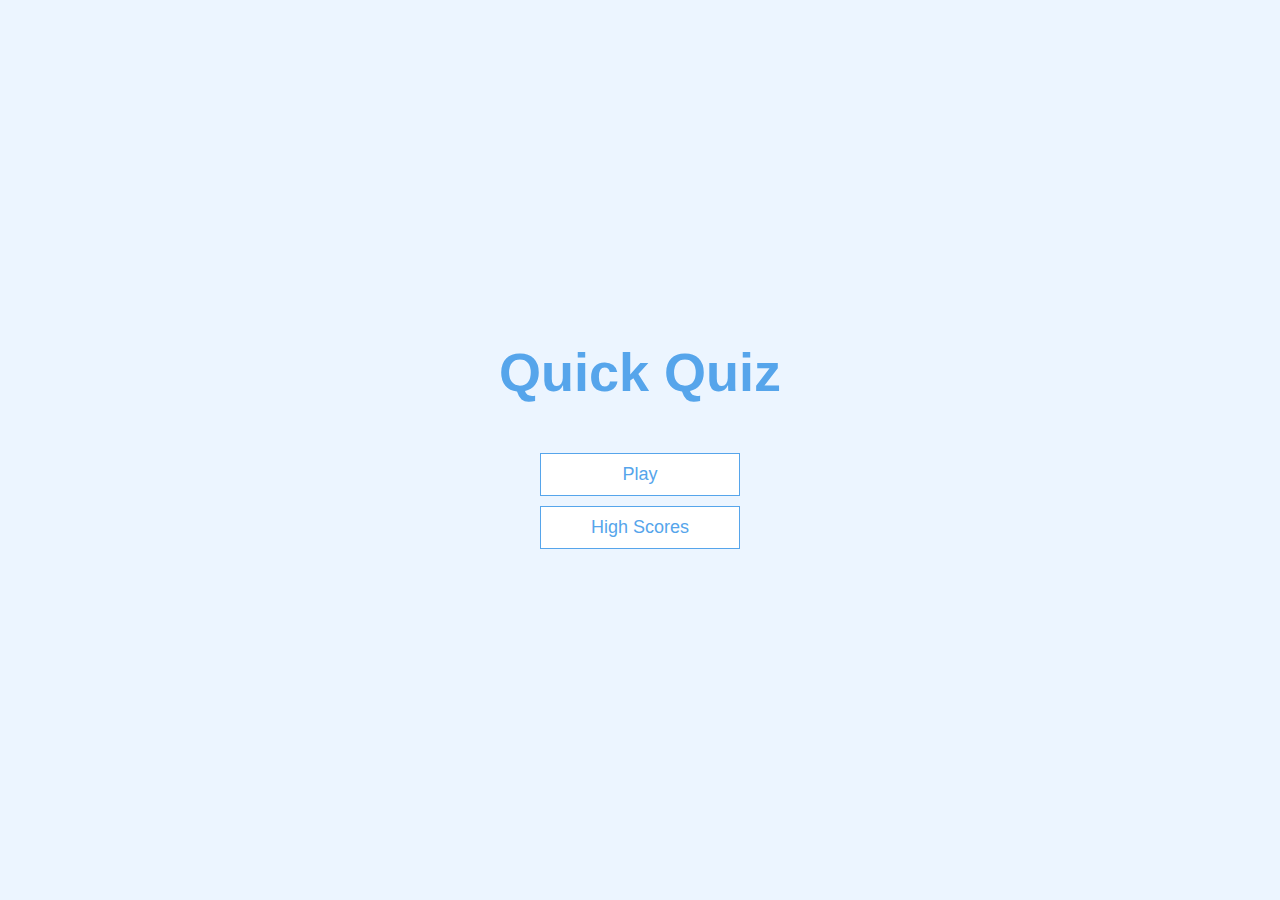
<file: index.html>
<!DOCTYPE html>
<html lang="en">
  <head>
    <meta charset="UTF-8" />
    <meta name="viewport" content="width=device-width, initial-scale=1.0" />
    <meta http-equiv="X-UA-Compatible" content="ie=edge" />
    <title>Quick Quiz</title>
    <link rel="stylesheet" href="style.css" />
  </head>
  <body>
    <div class="container">
      <div id="home" class="flex-center flex-column">
        <h1>Quick Quiz</h1>
        <a class="btn" href="game.html">Play</a>
        <a class="btn" href="highscores.html">High Scores</a>
      </div>
    </div>
  </body>
</html>
</file>
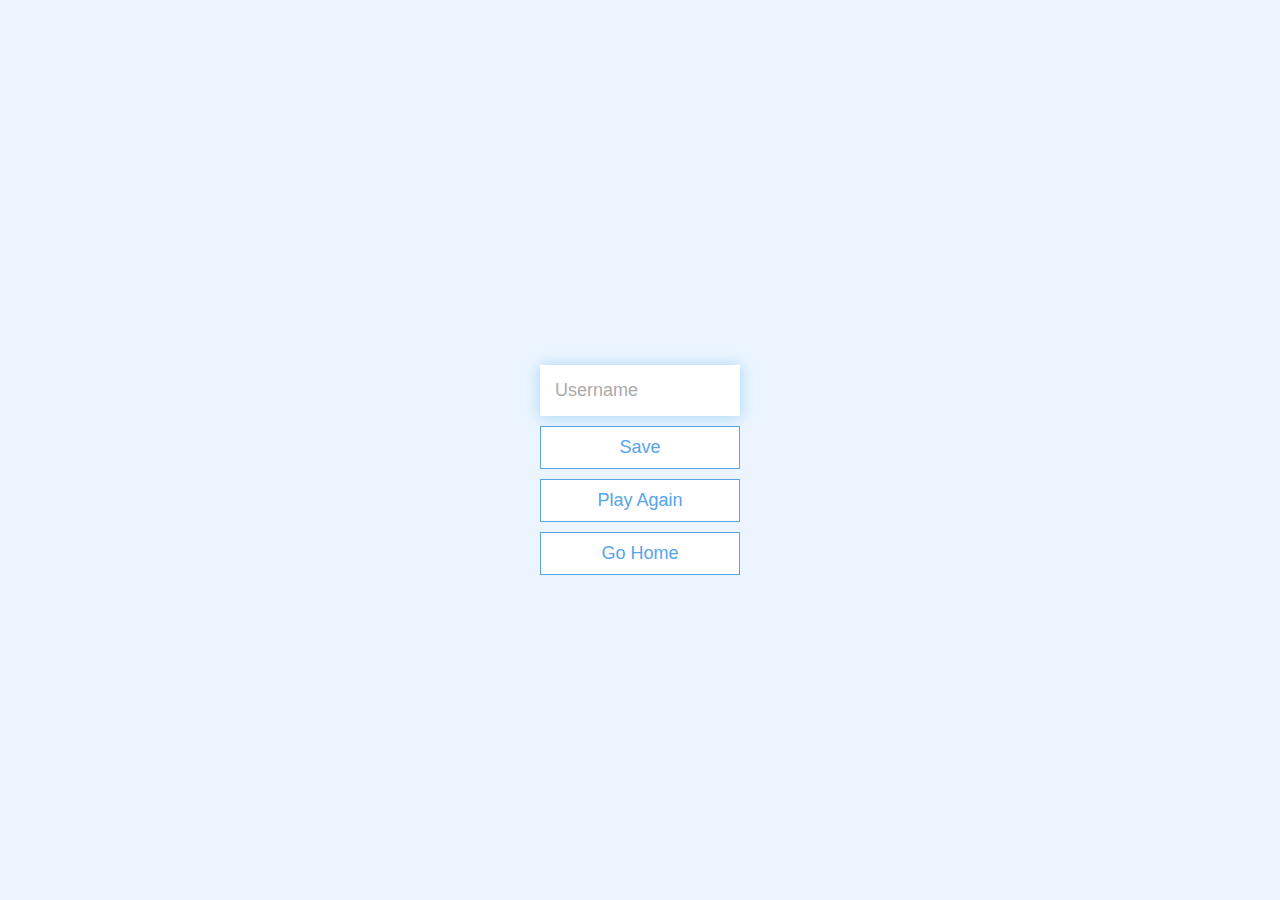
<file: end.html>
<!DOCTYPE html>
<html lang="en">
  <head>
    <meta charset="UTF-8" />
    <meta name="viewport" content="width=device-width, initial-scale=1.0" />
    <meta http-equiv="X-UA-Compatible" content="ie=edge" />
    <title>Congrats!</title>
    <link rel="stylesheet" href="style.css" />
  </head>
  <body>
    <div class="container">
      <div id="end" class="flex-center flex-column">
        <h1 id="finalScore">0</h1>
        <form>
          <input
            type="text"
            name="username"
            id="username"
            placeholder="Username"
          />
          <button
            type="submit"
            class="btn"
            id="saveScoreBtn"
            onclick="saveHighScore(event)"
            disabled
          >
            Save
          </button>
        </form>
        <a class="btn" href="game.html">Play Again</a>
        <a class="btn" href="/">Go Home</a>
      </div>
    </div>
    <script src="end.js"></script>
  </body>
</html>
</file>
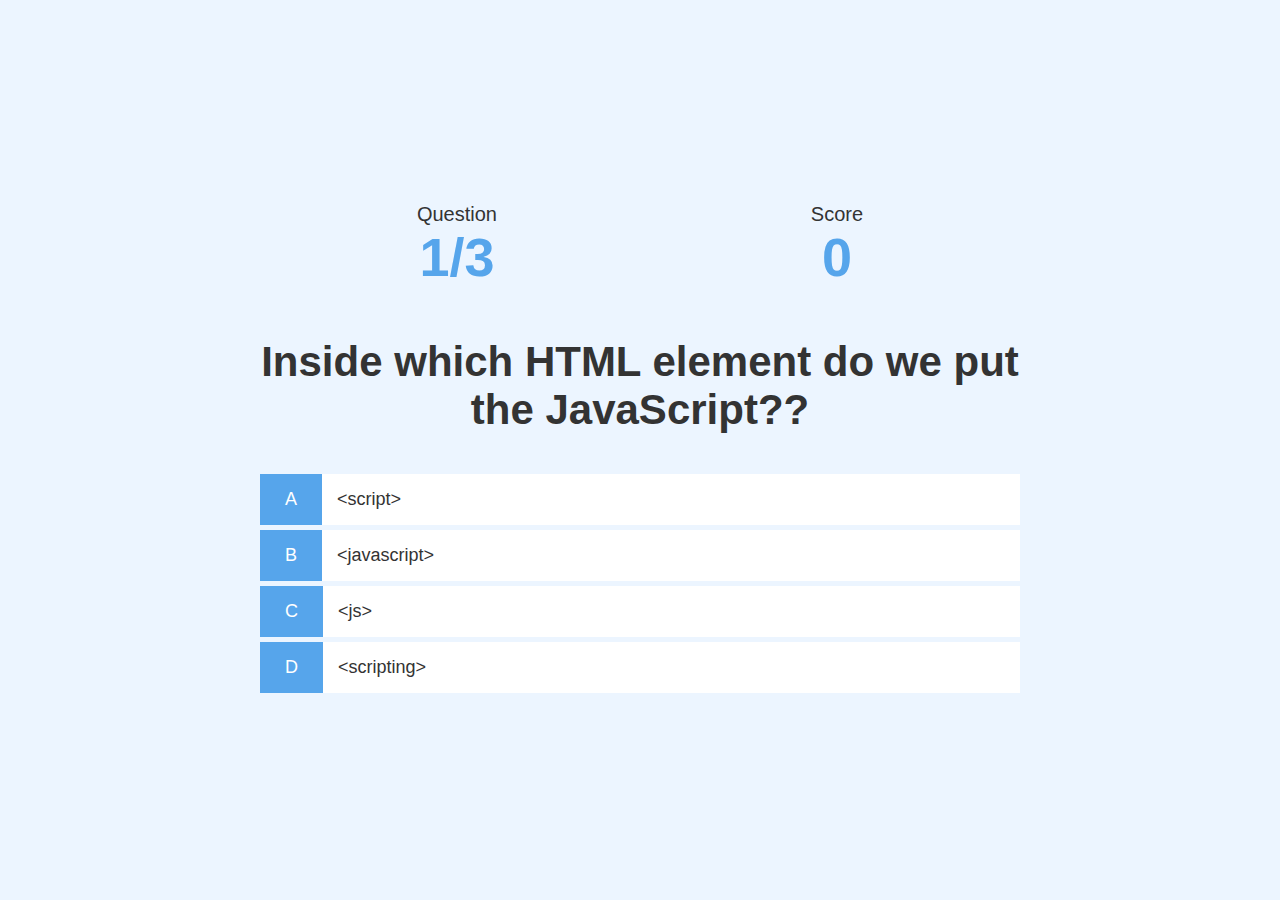
<file: game.html>
<!DOCTYPE html>
<html lang="en">
  <head>
    <meta charset="UTF-8" />
    <meta name="viewport" content="width=device-width, initial-scale=1.0" />
    <meta http-equiv="X-UA-Compatible" content="ie=edge" />
    <title>Game Page</title>
    <link rel="stylesheet" href="style.css" />
    <link rel="stylesheet" href="game.css" />
  </head>
  <body>
    <div class="container">
      <div id="game" class="justify-center flex-column">
        <div id="hud">
          <div id="hud-item">
            <p class="hud-prefix">Question</p>
            <h1 class="hud-main-text" id="questionCounter"></h1>
          </div>
          <div id="hud-item">
            <p class="hud-prefix">Score</p>
            <h1 class="hud-main-text" id="score">0</h1>
          </div>
        </div>

        <h2 id="question" class="text-center">
          What is the answer to this questions?
        </h2>
        <div class="choice-container">
          <p class="choice-prefix">A</p>
          <p class="choice-text" data-number="1">Choice 1</p>
        </div>
        <div class="choice-container">
          <p class="choice-prefix">B</p>
          <p class="choice-text" data-number="2">Choice 2</p>
        </div>
        <div class="choice-container">
          <p class="choice-prefix">C</p>
          <p class="choice-text" data-number="3">Choice 2</p>
        </div>
        <div class="choice-container">
          <p class="choice-prefix">D</p>
          <p class="choice-text" data-number="4">Choice 4</p>
        </div>
      </div>
    </div>
    <script src="game.js"></script>
  </body>
</html>
</file>
<file: style.css>
:root {
  background-color: #ecf5ff;
  font-size: 62.5%;
}

* {
  box-sizing: border-box;
  font-family: Arial, Helvetica, sans-serif;
  margin: 0;
  padding: 0;
  color: #333;
}

h1,
h2,
h3,
h4 {
  margin-bottom: 1rem;
}

h1 {
  font-size: 5.4rem;
  color: #56a5eb;
  margin-bottom: 5rem;
}

h1 > span {
  font-size: 2.4rem;
  font-weight: 500;
}

h2 {
  font-size: 4.2rem;
  margin-bottom: 4rem;
  font-weight: 700;
}

h3 {
  font-size: 2.8rem;
  font-weight: 500;
}

/* UTILITIES */

.container {
  width: 100vw;
  height: 100vh;
  display: flex;
  justify-content: center;
  align-items: center;
  max-width: 80rem;
  margin: 0 auto;
  padding: 2rem;
}

.container > * {
  width: 100%;
}

.flex-column {
  display: flex;
  flex-direction: column;
}

.flex-center {
  justify-content: center;
  align-items: center;
}

.justify-center {
  justify-content: center;
}

.text-center {
  text-align: center;
}

.hidden {
  display: none;
}

/* BUTTONS */
.btn {
  font-size: 1.8rem;
  padding: 1rem 0;
  width: 20rem;
  text-align: center;
  border: 0.1rem solid #56a5eb;
  margin-bottom: 1rem;
  text-decoration: none;
  color: #56a5eb;
  background-color: white;
}

.btn:hover {
  cursor: pointer;
  box-shadow: 0 0.4rem 1.4rem 0 rgba(86, 185, 235, 0.5);
  transform: translateY(-0.1rem);
  transition: transform 150ms;
}

.btn[disabled]:hover {
  cursor: not-allowed;
  box-shadow: none;
  transform: none;
}

/* FORMS */
form {
  width: 100%;
  display: flex;
  flex-direction: column;
  align-items: center;
}

input {
  margin-bottom: 1rem;
  width: 20rem;
  padding: 1.5rem;
  font-size: 1.8rem;
  border: none;
  box-shadow: 0 0.1rem 1.4rem 0 rgba(86, 185, 235, 0.5);
}

input::placeholder {
  color: #aaa;
}
</file>
<file: game.css>
.choice-container {
  display: flex;
  margin-bottom: 0.5rem;
  width: 100%;
  font-size: 1.8rem;
  border: 0.1 rem solid rgb(86, 165, 235, 0.25);
  background-color: white;
}

.choice-container:hover {
  cursor: pointer;
  box-shadow: 0 0.4rem 1.4rem 0 rgba(86, 185, 235, 0.5);
  transform: translateY(-0.1rem);
  transition: transform 150ms;
}

.choice-prefix {
  padding: 1.5rem 2.5rem;
  background-color: #56a5eb;
  color: white;
}

.choice-text {
  padding: 1.5rem;
  width: 100%;
}

.correct {
  background-color: #28a745;
}

.incorrect {
  background-color: #dc3445;
}

/* HUD */

#hud {
  display: flex;
  justify-content: space-around;
}

.hud-prefix {
  text-align: center;
  font-size: 2rem;
}

.hud-main-text {
  text-align: center;
}
</file>
